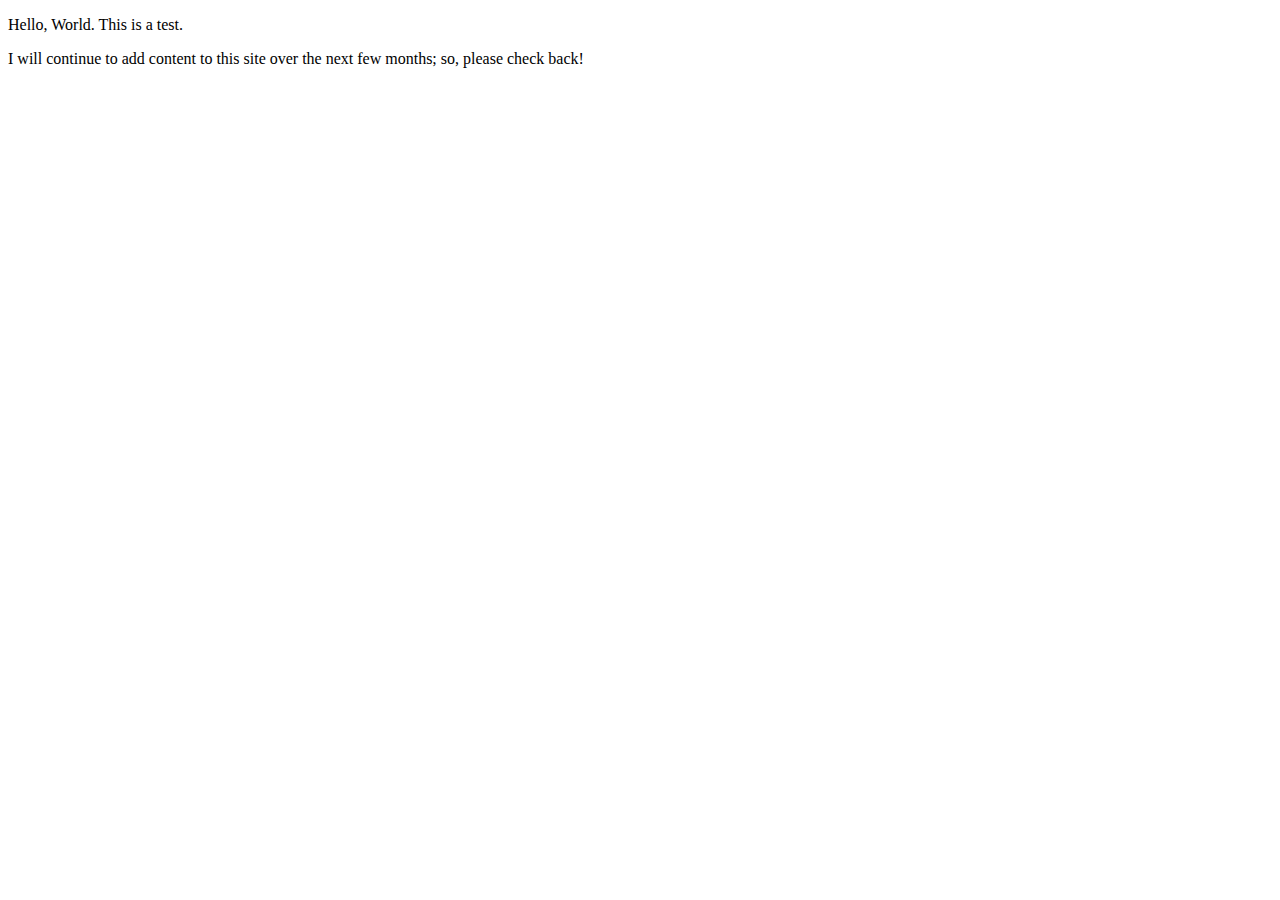
<file: index.html>
<!DOCTYPE html>
<html lang="en">
    <head>
        <meta charset="utf-8">
        <meta name="viewport" content="width=device-width, initial-scale=1.0">
        <meta name="author" content="C.J. Grieve">
        <title>Add a Title</title>
    </head>
    <body>
        <p>Hello, World. This is a test.</p>
        <p>I will continue to add content to this site over the next few months; so, please  check back!</p>
    </body>
</html>
</file>
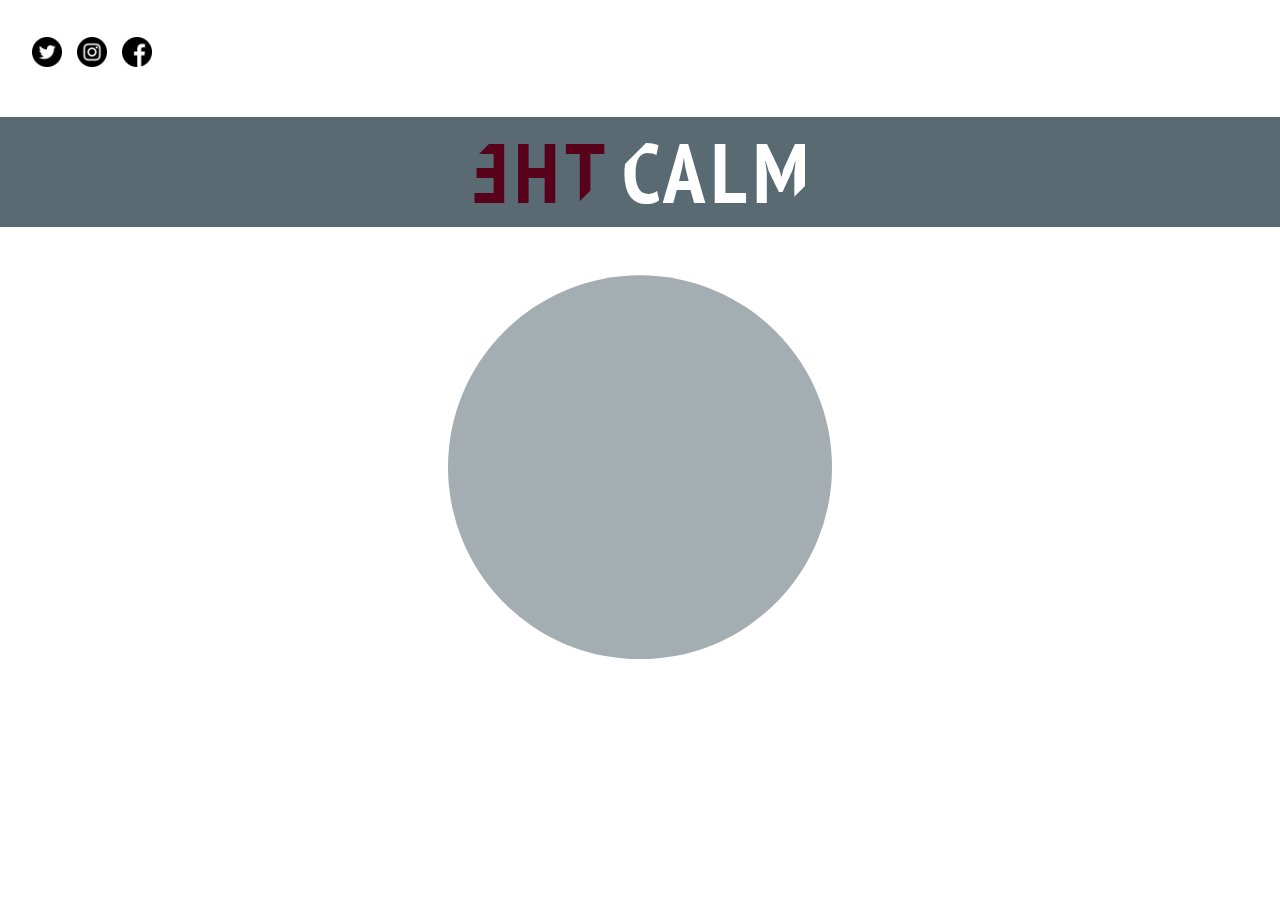
<file: website-mockup/index.html>
<!doctype html>
<html>
<head>
	<meta charset="utf-8">
	<meta name="viewport" content="width=device-width, initial-scale=1.0">
	<meta name="author" content="C.J. Grieve">	
	<title> Index </title>
	<style type="text/css">
	@import url("css/index.css");
</style>
</head>

<body>
	
	<div id="top">
		<nav class="social-media-links">
			<a href="#">
				<img src="images/twitter.svg" alt="twitter icon">
			</a>
			<a href="#">
				<img src="images/instagram.svg" alt="instagram icon">
			</a>
			<a href="#">
				<img src="images/facebook.svg" alt="facebook icon">
			</a>
		</nav>
	</div>
	<div id="header">
  		<div id="logo">
			<h1 class="logo" href="https://grievec.github.io/website-mockup/home.html"> <span class="word1" >The</span> <span class="word2">Calm</span> </h1>
  		</div>
	</div>     
	<div class="footer"></div>
	<div>
		<h2>bistro : tea house</h2>
	</div>
</body>
</html>
</file>
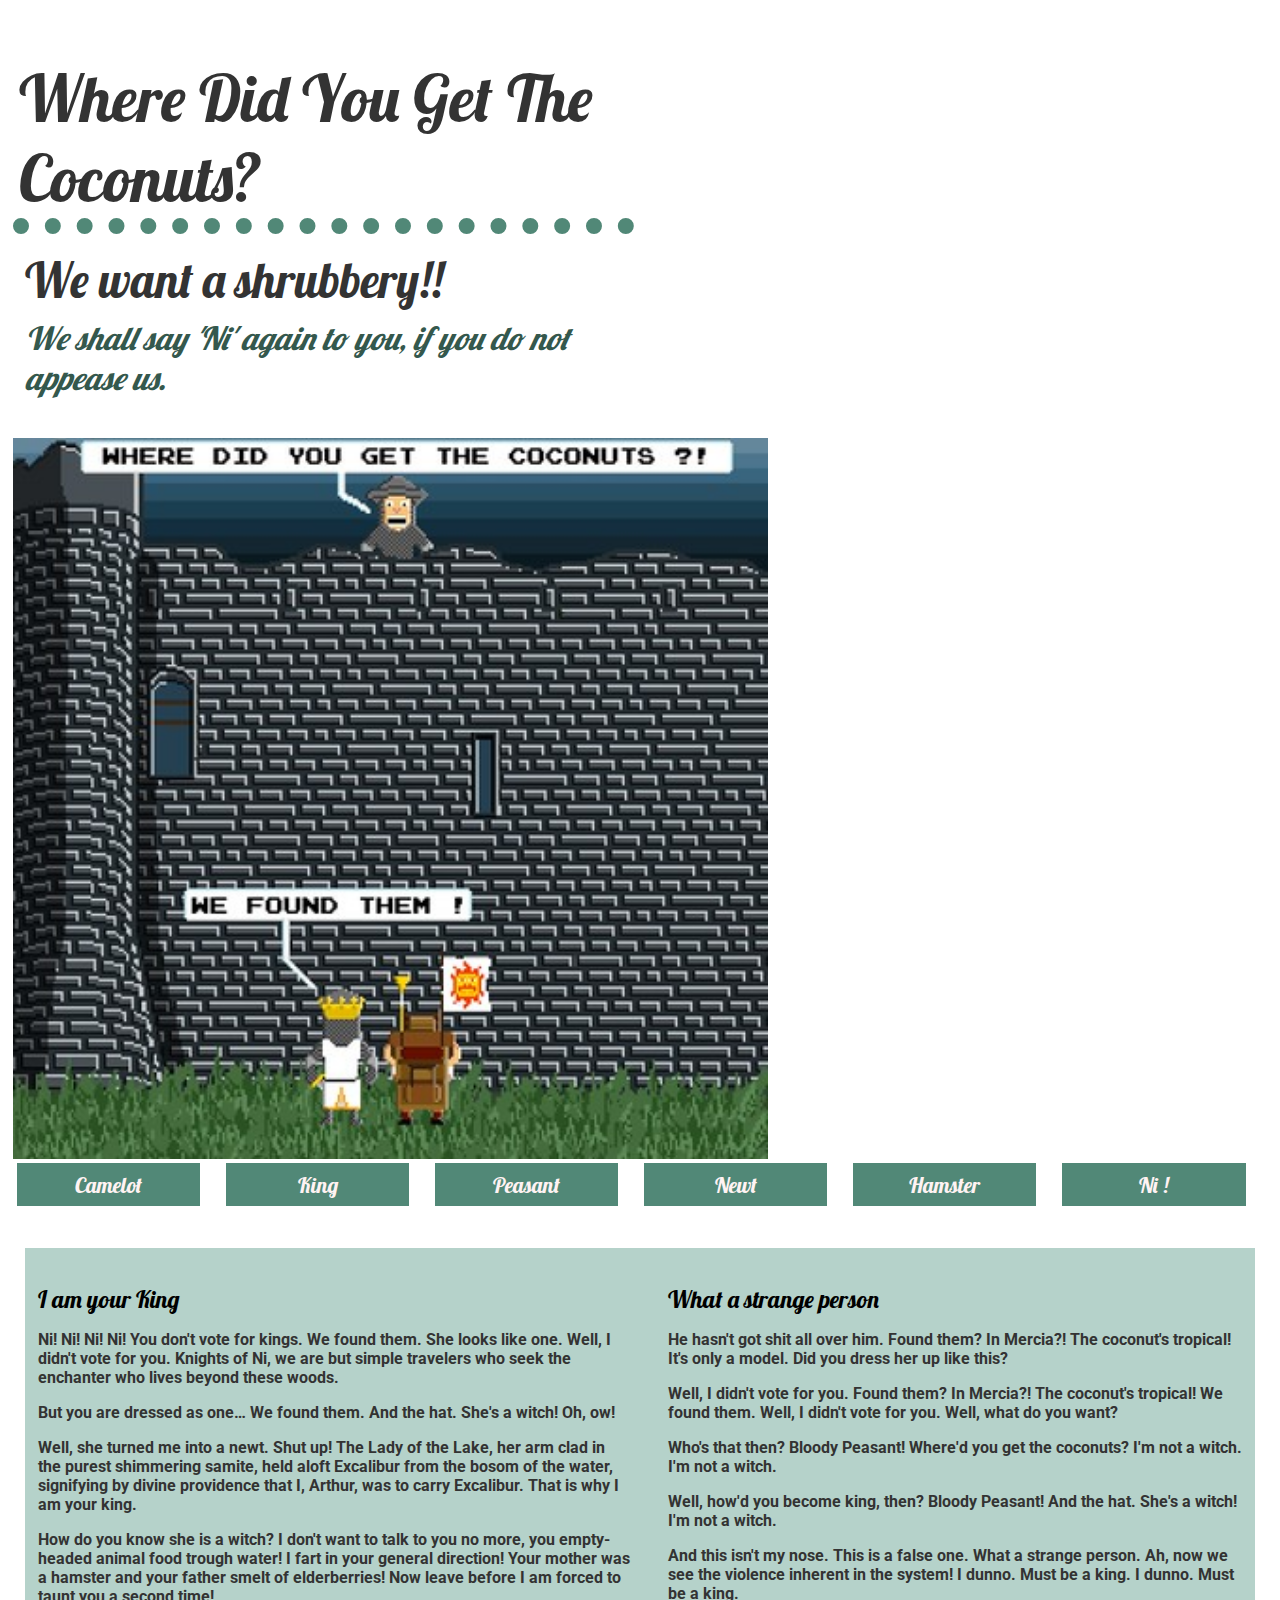
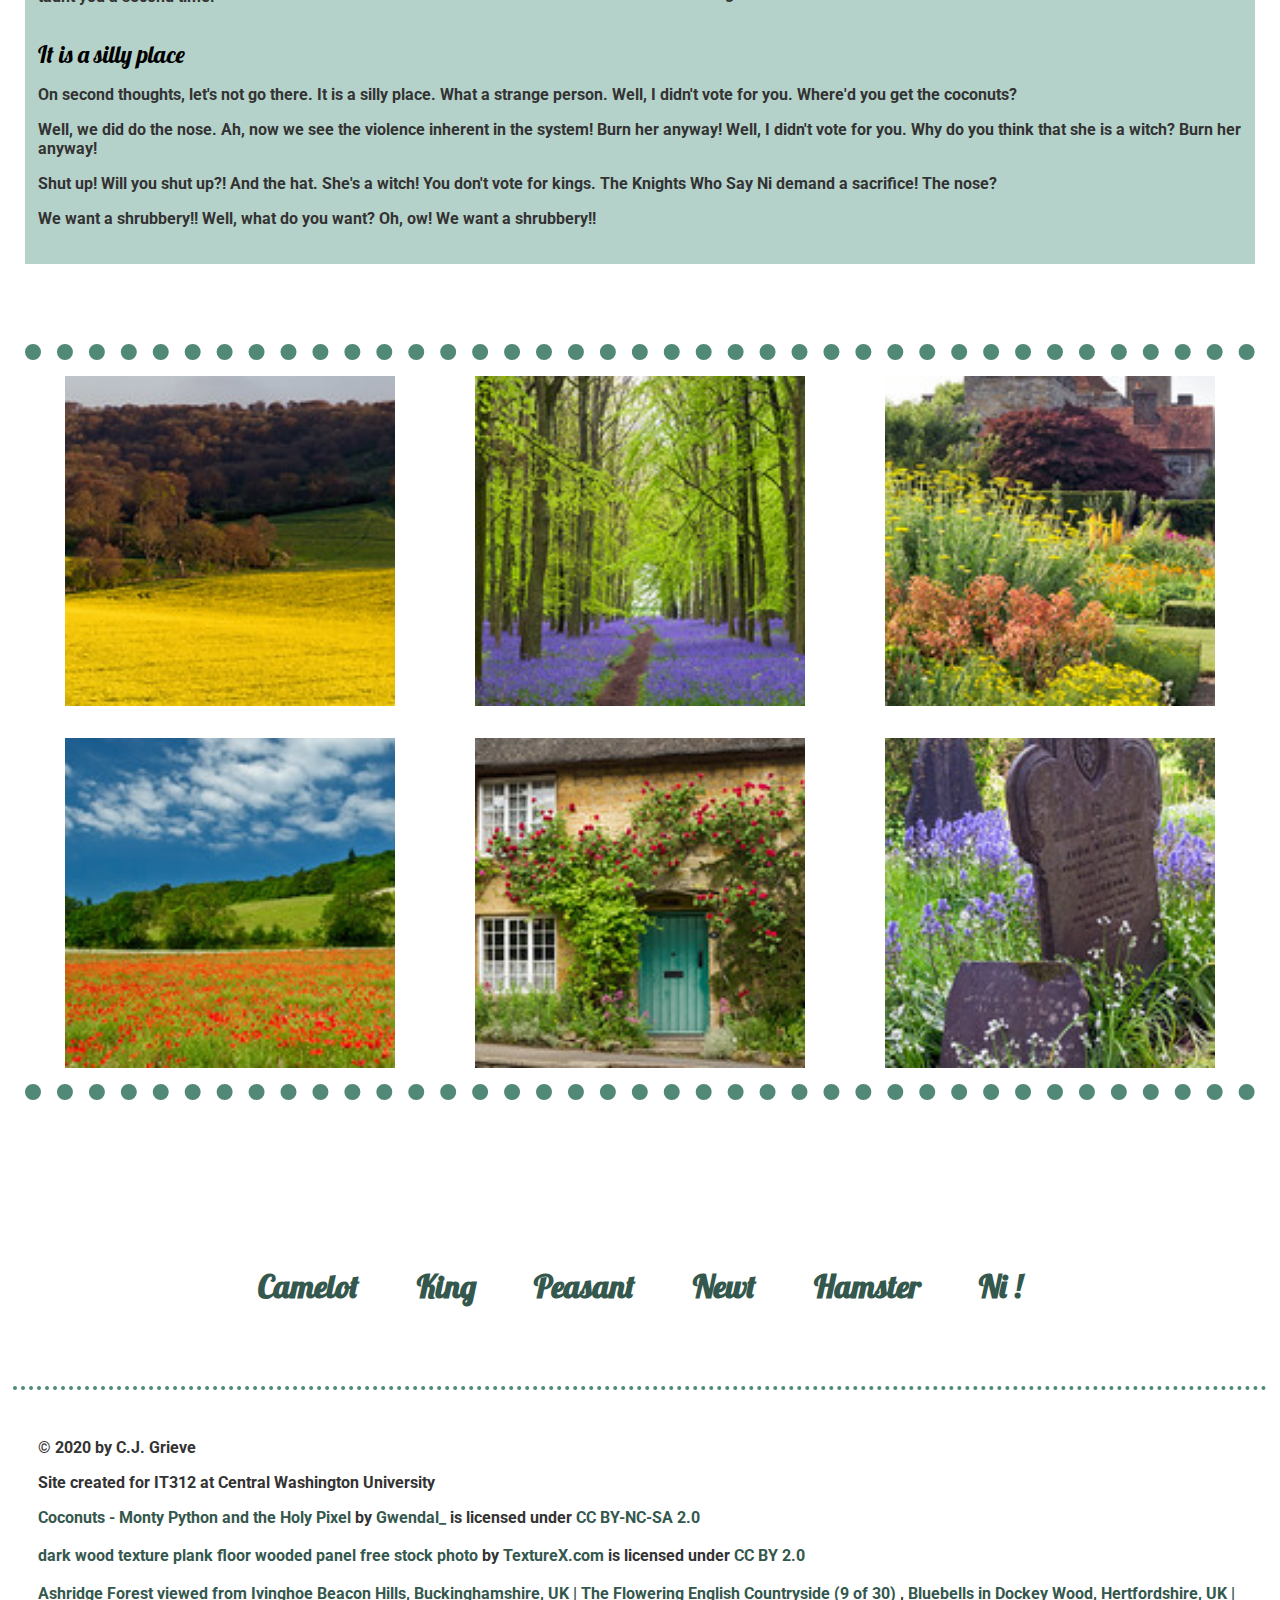
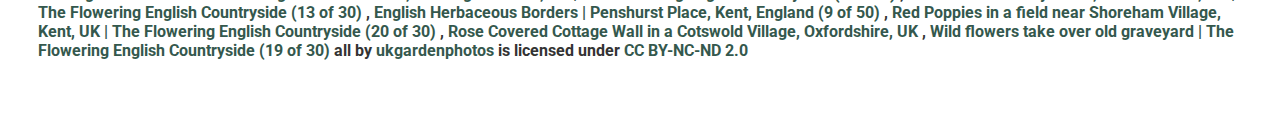
<file: assignment-1.html>
<!doctype html>
<html>
	<head>
		<meta charset="utf-8">
		<meta name="viewport" content="width=devide-width, initial-scale=1">
		<meta name="author" content="C.J. Grieve">
		
		<title>Where'd you get the coconuts?</title>
		
		<style type="text/css" media="(min-width:600px)">
		@import url("css/assignment-1.css")
		</style>
	</head>

	<body id="top">

		<header class="page-header">		

			<div class="heading-text">			
				<h1 class="main-heading">Where did you get the coconuts?</h1>
				<p class="title">We want a shrubbery!!</p>
				<p class="slogan">We shall say 'Ni' again to you, if you do not appease us.</p>
			</div>
		</header>	

		<div class="heading-image">
			<img src="images/Coconuts - Monty Python and the Holy Pixel.jpg" alt="monty python castle coconut discussion">		
		</div>

		<div class="alt-heading-image">
			<img src="images/Coconuts - Monty Python and the Holy Pixel.jpg" alt="monty python castle coconut discussion">		
		</div>

		<nav class="main-nav">
			<a href="assignment-1.html">Camelot</a>
			<a href="assignment-1.html">King</a>
			<a href="assignment-1.html">Peasant</a>
			<a href="assignment-1.html">Newt</a>
			<a href="assignment-1.html">Hamster</a>
			<a href="assignment-1.html">Ni !</a>
		</nav>

		<main class="content-area">
			<section class="main-section">

				<section class="section-1">
					<h2>I am your King</h2>
					<p>Ni! Ni! Ni! Ni! You don't vote for kings. We found them. She looks like one. Well, I didn't vote for you. Knights of Ni, we are but simple travelers who seek the enchanter who lives beyond these woods.
					</p>
					<p>But you are dressed as one… We found them. And the hat. She's a witch! Oh, ow!
					</p>
					<p>Well, she turned me into a newt. Shut up! The Lady of the Lake, her arm clad in the purest shimmering samite, held aloft Excalibur from the bosom of the water, signifying by divine providence that I, Arthur, was to carry Excalibur. That is why I am your king.
					</p>
					<p>How do you know she is a witch? I don't want to talk to you no more, you empty-headed animal food trough water! I fart in your general direction! Your mother was a hamster and your father smelt of elderberries! Now leave before I am forced to taunt you a second time!
					</p>
				</section>

				<section class="section-2">
					<h2>What a strange person</h2>
					<p>He hasn't got shit all over him. Found them? In Mercia?! The coconut's tropical! It's only a model. Did you dress her up like this?
					</p>
					<p>Well, I didn't vote for you. Found them? In Mercia?! The coconut's tropical! We found them. Well, I didn't vote for you. Well, what do you want?
					</p>
					<p>Who's that then? Bloody Peasant! Where'd you get the coconuts? I'm not a witch. I'm not a witch.
					</p>
					<p>Well, how'd you become king, then? Bloody Peasant! And the hat. She's a witch! I'm not a witch.
					</p>
					<p>And this isn't my nose. This is a false one. What a strange person. Ah, now we see the violence inherent in the system! I dunno. Must be a king. I dunno. Must be a king.
					</p>
				</section>

				<section class="section-3">
					<h2>It is a silly place</h2>
					<p>On second thoughts, let's not go there. It is a silly place. What a strange person. Well, I didn't vote for you. Where'd you get the coconuts?
					</p>
					<p>Well, we did do the nose. Ah, now we see the violence inherent in the system! Burn her anyway! Well, I didn't vote for you. Why do you think that she is a witch? Burn her anyway!
					</p>
					<p>Shut up! Will you shut up?! And the hat. She's a witch! You don't vote for kings. The Knights Who Say Ni demand a sacrifice! The nose?
					</p>
					<p>We want a shrubbery!! Well, what do you want? Oh, ow! We want a shrubbery!!
					</p>
				</section>
			</section>

			<aside class="gallery">
				<figure>
					<img src="images/Ashridge Forest viewed from Ivinghoe Beacon Hills, Buckinghamshire, UK (2).jpg">
				</figure>
				<figure>
					<img src="images/Bluebells in Dockey Wood, Hertfordshire, UK.jpg">
				</figure>
				<figure>
					<img src="images/English Herbaceous Borders.jpg">
				</figure>
				<figure>
					<img src="images/Red Poppies in a field near Shoreham Village, Kent, UK (2).jpg">
				</figure>
				<figure>
					<img src="images/Rose Covered Cottage Wall in a Cotswold Village, Oxfordshire, UK.jpg">
				</figure>
				<figure>
					<img src="images/Wild flowers take over old graveyard (2).jpg">
				</figure>
			</aside>
		</main>

		<nav class="sub-nav">
			<a href="assignment-1.html">Camelot</a>
			<a href="assignment-1.html">King</a>
			<a href="assignment-1.html">Peasant</a>
			<a href="assignment-1.html">Newt</a>
			<a href="assignment-1.html">Hamster</a>
			<a href="assignment-1.html">Ni !</a>
		</nav>

		<footer class="copyright">

			<p>
				&copy; 2020 by C.J. Grieve
			</p>
			<p>
				Site created for IT312 at Central Washington University
			</p>

			<p>
				<a href="https://www.flickr.com/photos/10661825@N07/8144531836">Coconuts - Monty Python and the Holy Pixel</a>
				 by 
				<a href="https://www.flickr.com/photos/10661825@N07">Gwendal_</a>
				 is licensed under 
				<a href="https://creativecommons.org/licenses/by-nc-sa/2.0/?ref=ccsearch&atype=html" style="margin-right: 5px;">CC BY-NC-SA 2.0</a>
			<br>
			<br>	
				<a href="https://www.flickr.com/photos/90664873@N07/8460844970">dark wood texture plank floor wooded panel free stock photo</a>
				 by 
				<a href="https://www.flickr.com/photos/90664873@N07">TextureX.com</a>
				 is licensed under 
				<a href="https://creativecommons.org/licenses/by/2.0/?ref=ccsearch&atype=html" style="margin-right: 5px;">CC BY 2.0</a>
			<br>
			<br>
				<a href="https://www.flickr.com/photos/26183800@N07/16229307476">Ashridge Forest viewed from Ivinghoe Beacon Hills, Buckinghamshire, UK | The Flowering English Countryside (9 of 30)</a>
				 , 
				<a href="https://www.flickr.com/photos/26183800@N07/16405226510">Bluebells in Dockey Wood, Hertfordshire, UK | The Flowering English Countryside (13 of 30)</a>
				 , 
				<a href="https://www.flickr.com/photos/26183800@N07/14290328274">English Herbaceous Borders | Penshurst Place, Kent, England (9 of 50)</a>
				 , 
				<a href="https://www.flickr.com/photos/26183800@N07/16710569320">Red Poppies in a field near Shoreham Village, Kent, UK | The Flowering English Countryside (20 of 30)</a>
				 , 
				<a href="https://www.flickr.com/photos/26183800@N07/34142506343">Rose Covered Cottage Wall in a Cotswold Village, Oxfordshire, UK</a>
				 , 
				<a href="https://www.flickr.com/photos/26183800@N07/16659208489">Wild flowers take over old graveyard | The Flowering English Countryside (19 of 30)</a>
				 all by 
				<a href="https://www.flickr.com/photos/26183800@N07">ukgardenphotos</a>
				 is licensed under 
				<a href="https://creativecommons.org/licenses/by-nc-nd/2.0/?ref=ccsearch&atype=html" style="margin-right: 5px;">CC BY-NC-ND 2.0</a>
			</p>
		</footer>		
	</body>
</html>
</file>
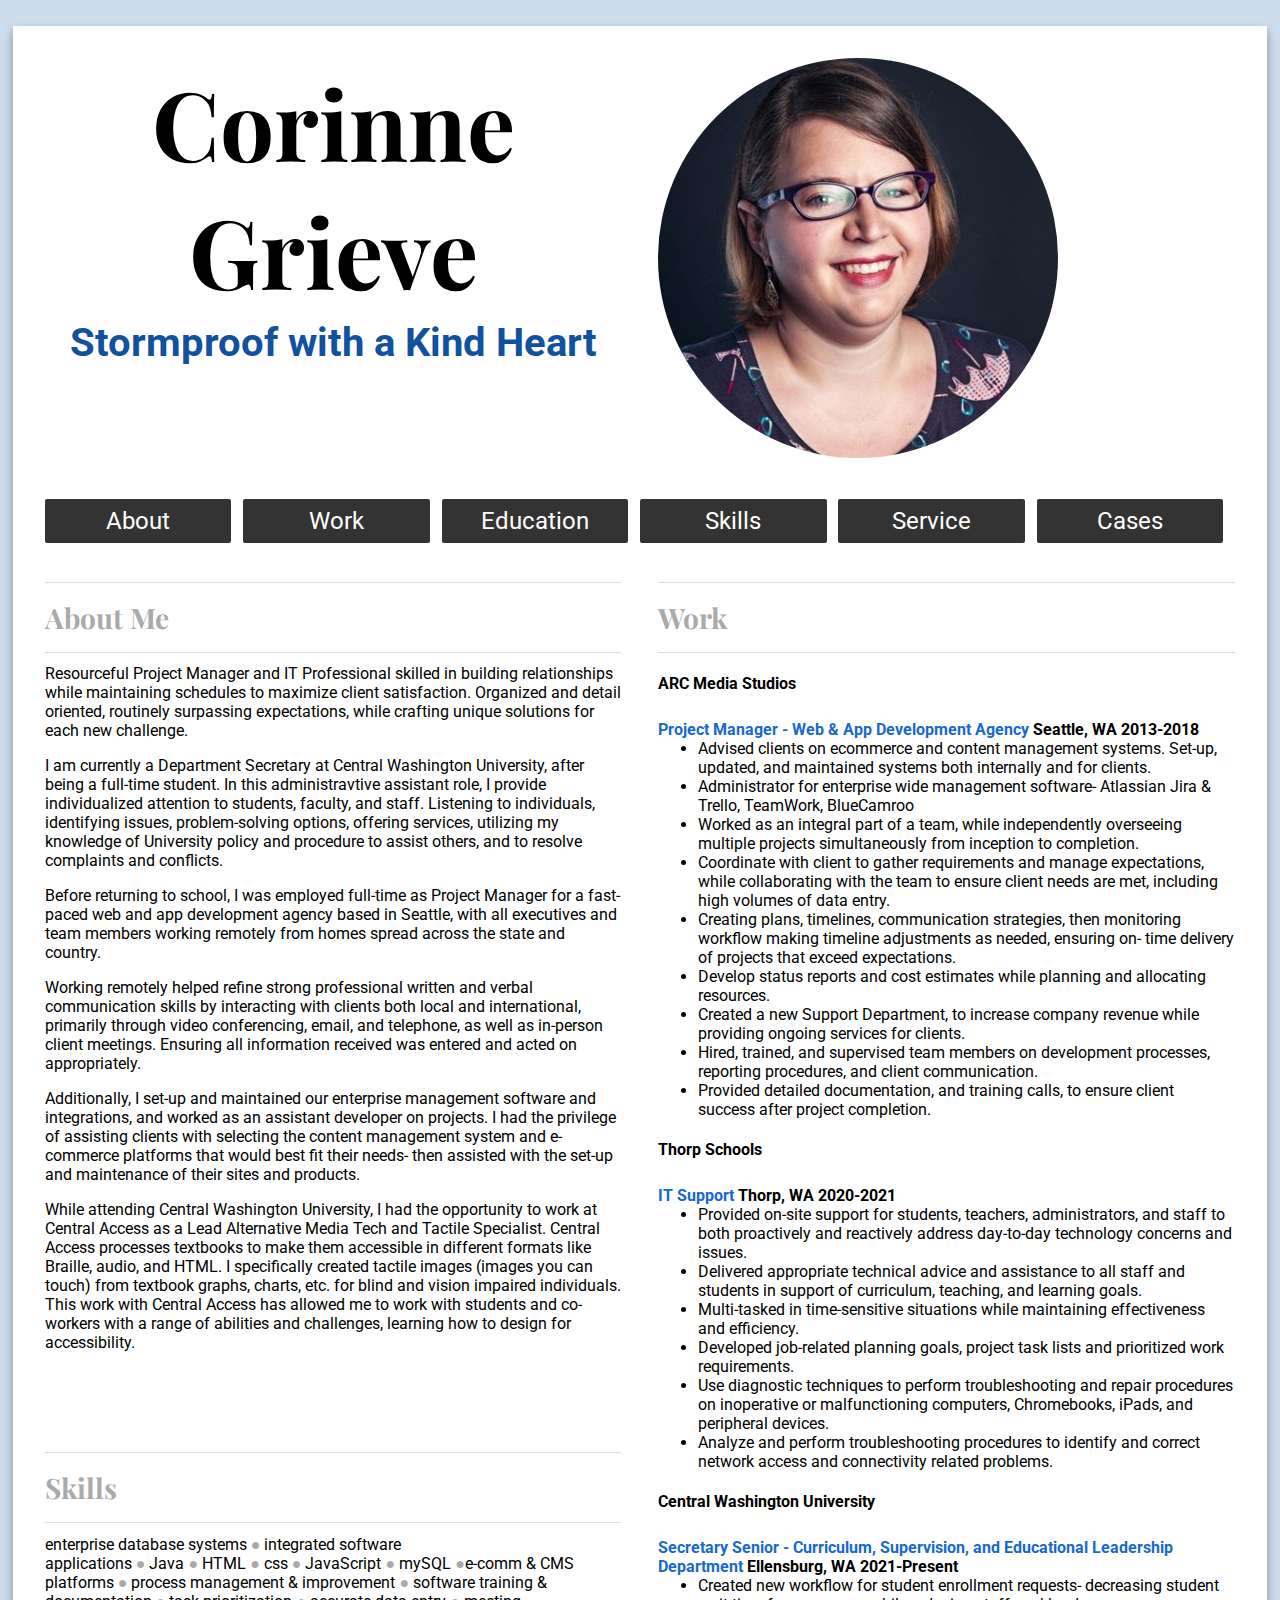
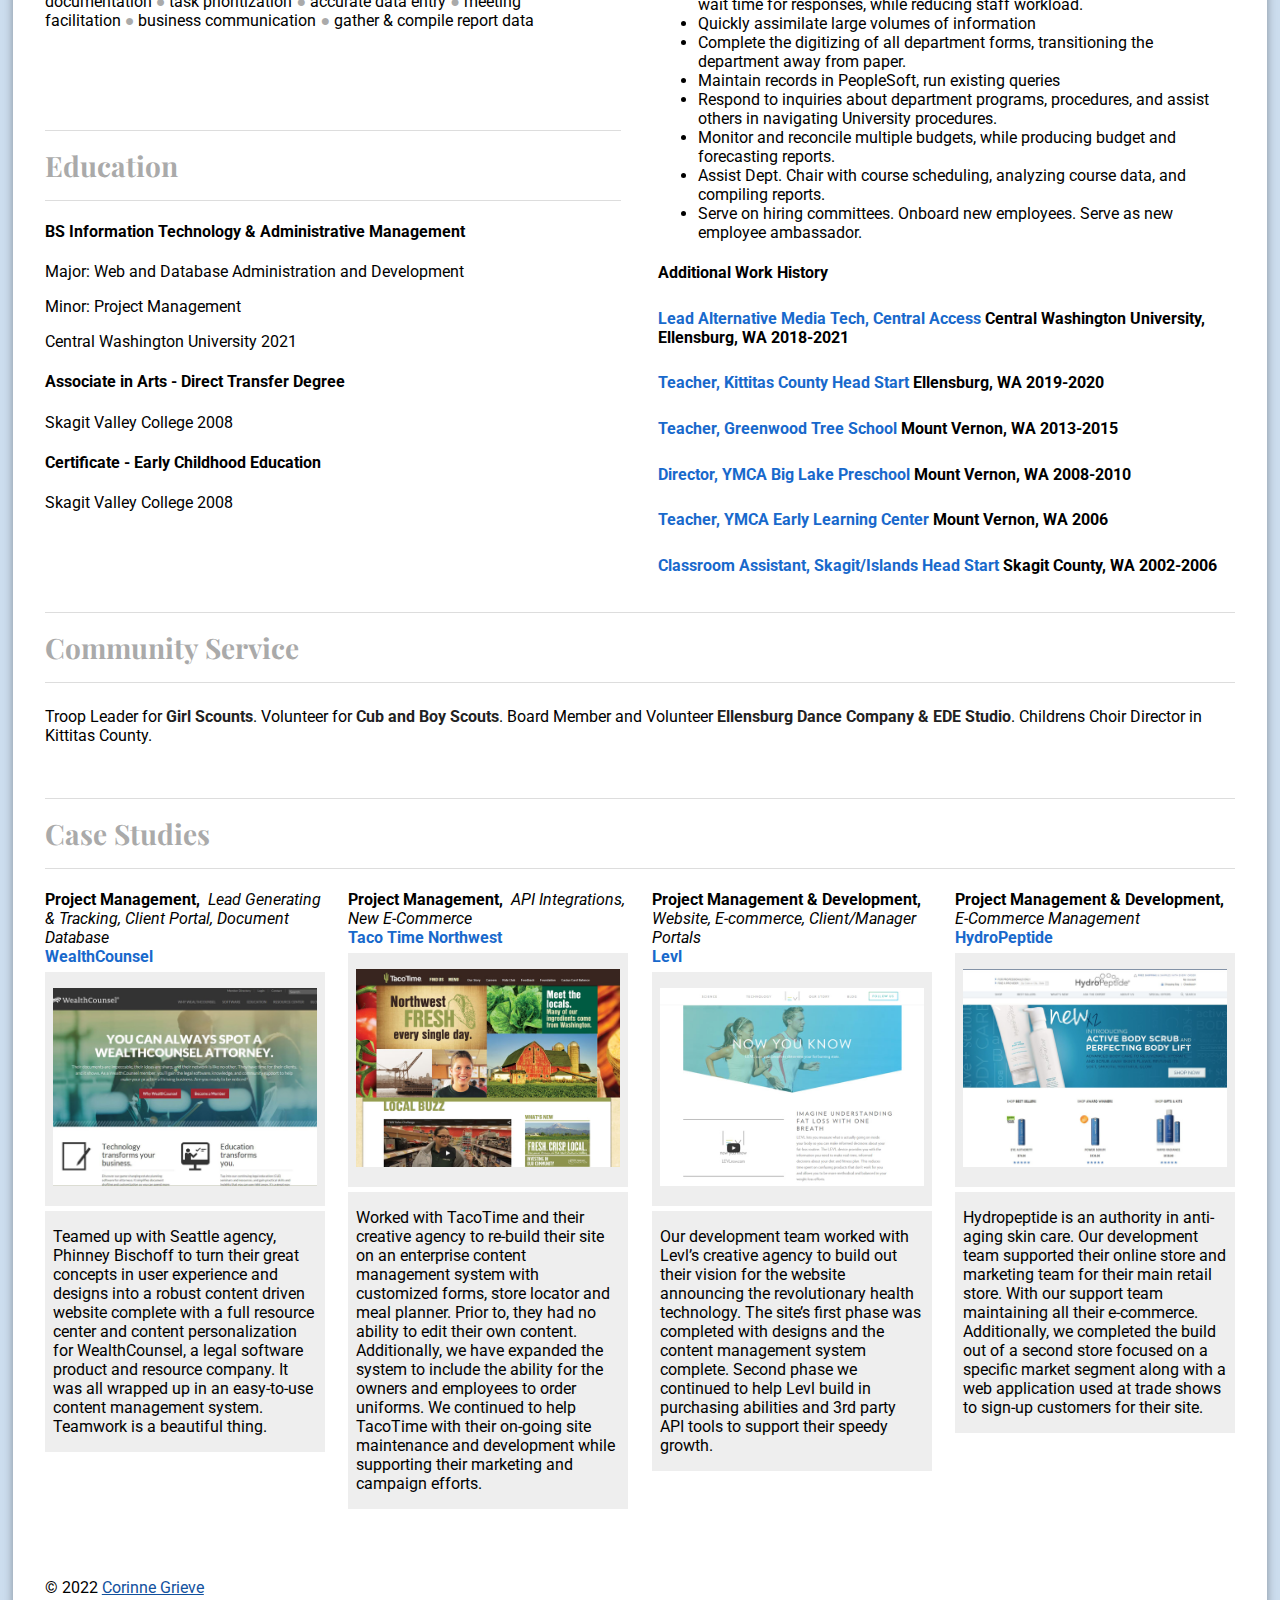
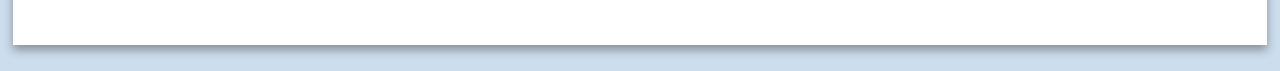
<file: responsive-resume/resume-example.html>
<!DOCTYPE html>
<html lang="en">
<head>
	<meta charset="utf-8">
    <meta name="viewport" content="width=device-width, initial-scale=1.0">
    <meta name="author" content="C.J. Grieve">
<title>Resume Example</title>
<style type="text/css">
@import url("css/responsive-resume.css");
</style>
    </head>
    <body>
        <main>
            <section class="resume">
                <header class="grid-area name">
                    <h1>Corinne Grieve</h1>
                    <h2>Stormproof with a Kind Heart</h2>
                </header>
                <div class="grid-area photo">
                    <img src="images/corinneGrieve.jpg" alt="corinne grieve headshot">
                </div>
                <nav class="grid-area">
                    <a href="#anchor-about">About</a>
                    <a href="#anchor-work">Work</a>
                    <a href="#anchor-education">Education</a>
                    <a href="#anchor-skills">Skills</a>
                    <a href="#anchor-service">Service</a>
                    <a href="#anchor-cases">Cases</a>
                </nav>
                <section id="about" class="grid-area about">                
					<a name="anchor-about"></a>
					<h3>About Me</h3>
                    <p>Resourceful Project Manager and IT Professional skilled in building relationships while maintaining schedules to maximize client satisfaction. Organized and detail oriented, routinely surpassing expectations, while crafting unique solutions for each new challenge.</p>
                    <p> I am currently a Department Secretary at Central Washington University, after being a full-time student. In this administravtive assistant role, I provide individualized attention to students, faculty, and staff. Listening to individuals, identifying issues, problem-solving options, offering services, utilizing my knowledge of University policy and procedure to assist others, and to resolve complaints and conflicts.</p> 
					<p>Before returning to school, I was employed full-time as Project Manager for a fast-paced web and app development agency based in Seattle, with all executives and team members working remotely from homes spread across the state and country.</p>
					<p>Working remotely helped refine strong professional written and verbal communication skills by interacting with clients both local and international, primarily through video conferencing, email, and telephone, as well as in-person client meetings. Ensuring all information received was entered and acted on appropriately.</p>
					<p>Additionally, I set-up and maintained our enterprise management software and integrations, and worked as an assistant developer on projects. I had the privilege of assisting clients with selecting the content management system and e-commerce platforms that would best fit their needs- then assisted with the set-up and maintenance of their sites and products.</p>
                    <p>While attending Central Washington University, I had the opportunity to work at Central Access as a Lead Alternative Media Tech and Tactile Specialist. Central Access processes textbooks to make them accessible in different formats like Braille, audio, and HTML. I specifically created tactile images (images you can touch) from textbook graphs, charts, etc. for blind and vision impaired individuals. This work with Central Access has allowed me to work with students and co-workers with a range of abilities and challenges, learning how to design for accessibility.</p>
                </section>
                <section id="work" class="grid-area work">
                    <a name="anchor-work"></a>
					<h3>Work</h3>
                    <article class="work-list">
                        <section class="work-list-1">
                            <h4>ARC Media Studios </h4>
                            <h5><span>Project Manager - Web &amp; App Development Agency</span> Seattle, WA 2013-2018</h5>
                            <ul>
                                <li>Advised clients on ecommerce and content management systems. Set-up, updated, and maintained systems both internally and for clients.</li>
								<li>Administrator for enterprise wide management software- Atlassian Jira &amp; Trello, TeamWork, BlueCamroo</li>
								<li>Worked as an integral part of a team, while independently overseeing multiple projects simultaneously from inception to completion.</li>
								<li>Coordinate with client to gather requirements and manage expectations, while collaborating with the team to ensure client needs are met, including high volumes of data entry.</li>
								<li>Creating plans, timelines, communication strategies, then monitoring workflow making timeline adjustments as needed, ensuring on- time delivery of projects that exceed expectations.</li>
								<li>Develop status reports and cost estimates while planning and allocating resources.</li>
								<li>Created a new Support Department, to increase company revenue while providing ongoing services for clients.</li>
								<li>Hired, trained, and supervised team members on development processes, reporting procedures, and client communication.</li>
								<li>Provided detailed documentation, and training calls, to ensure client success after project completion.</li>
                            </ul>
                        </section>
                        <section class="work-list-2">
                             <h4>Thorp Schools</h4>
                            <h5><span>IT Support</span> Thorp, WA 2020-2021</h5>
                            <ul>
                                <li>Provided on-site support for students, teachers, administrators, and staff to both proactively and reactively address day-to-day technology concerns and issues.</li>
								<li>Delivered appropriate technical advice and assistance to all staff and students in support of curriculum, teaching, and learning goals.</li>
								<li>Multi-tasked in time-sensitive situations while maintaining effectiveness and efficiency.</li>
								<li>Developed job-related planning goals, project task lists and prioritized work requirements.</li>
								<li>Use diagnostic techniques to perform troubleshooting and repair procedures on inoperative or malfunctioning computers, Chromebooks, iPads, and peripheral devices.</li>
								<li>Analyze and perform troubleshooting procedures to identify and correct network access and connectivity related problems.</li>
                            </ul>
                        </section>
                        <section class="work-list-3">
                            <h4>Central Washington University</h4>
                            <h5><span>Secretary Senior - Curriculum, Supervision, and Educational Leadership Department</span> Ellensburg, WA 2021-Present</h5>
                            <ul>
                                <li>Created new workflow for student enrollment requests- decreasing student wait time for responses, while reducing staff workload.</li>
								<li>Quickly assimilate large volumes of information</li>
								<li>Complete the digitizing of all department forms, transitioning the department away from paper.</li>
								<li>Maintain records in PeopleSoft, run existing queries</li>
								<li>Respond to inquiries about department programs, procedures, and assist others in navigating University procedures.</li>
								<li>Monitor and reconcile multiple budgets, while producing budget and forecasting reports.</li>
								<li>Assist Dept. Chair with course scheduling, analyzing course data, and compiling reports.</li>
								<li>Serve on hiring committees. Onboard new employees. Serve as new employee ambassador. </li>
                            </ul>
                        </section>
                        <section class="work-list-4">
                            <h4>Additional Work History</h4>
                            <h5><span>Lead Alternative Media Tech, Central Access</span> Central Washington University, Ellensburg, WA 2018-2021</h5>
							<h5><span>Teacher, Kittitas County Head Start</span> Ellensburg, WA 2019-2020</h5>
							<h5><span>Teacher, Greenwood Tree School</span> Mount Vernon, WA 2013-2015</h5>
							<h5><span>Director, YMCA Big Lake Preschool</span> Mount Vernon, WA 2008-2010</h5>
							<h5><span>Teacher, YMCA Early Learning Center</span> Mount Vernon, WA 2006</h5>
							<h5><span>Classroom Assistant, Skagit/Islands Head Start</span> Skagit County, WA 2002-2006</h5>							
                        </section>                            
                    </article>
                </section>
                <section id="education" class="grid-area education">
                    <a name="anchor-education"></a>
					<h3>Education</h3>
                    <h4>BS Information Technology &amp; Administrative Management</h4>
                    <p>Major: Web and Database Administration and Development</p>
					<p>Minor: Project Management</p>
					<p>Central Washington University 2021</p>
                    <h4>Associate in Arts - Direct Transfer Degree</h4>
                    <p>Skagit Valley College 2008</p>
                    <h4>Certificate - Early Childhood Education</h4>
                    <p>Skagit Valley College 2008</p>
                </section>
                <section id="skills" class="grid-area skills">
                    <a name="anchor-skills"></a>
					<h3>Skills</h3>
                    <p>enterprise database systems&nbsp;<span class="divider">●</span>&nbsp;integrated software applications&nbsp;<span class="divider">●</span>&nbsp;Java&nbsp;<span class="divider">●</span>&nbsp;HTML&nbsp;<span class="divider">●</span>&nbsp;css&nbsp;<span class="divider">●</span>&nbsp;JavaScript&nbsp;<span class="divider">●</span>&nbsp;mySQL&nbsp;<span class="divider">●</span>e-comm &amp; CMS platforms&nbsp;<span class="divider">●</span>&nbsp;process management &amp; improvement&nbsp;<span class="divider">●</span>&nbsp;software training &amp; documentation&nbsp;<span class="divider">●</span>&nbsp;task prioritization&nbsp;<span class="divider">●</span>&nbsp;accurate data entry&nbsp;<span class="divider">●</span>&nbsp;meeting facilitation&nbsp;<span class="divider">●</span>&nbsp;business communication&nbsp;<span class="divider">●</span>&nbsp;gather &amp; compile report data</p>
                </section>
                <section id="service" class="grid-area service">
                    <a name="anchor-service"></a>
					<h3>Community Service</h3>
                    <p>Troop Leader for  <strong class="strong">Girl Scounts</strong>. Volunteer for <strong class="strong">Cub and Boy Scouts</strong>. Board Member and Volunteer <strong class="strong">Ellensburg Dance Company &amp; EDE Studio</strong>. Childrens Choir Director in Kittitas County.  </p>
                </section>
                <section id="cases" class="grid-area cases">
                    <a name="anchor-cases"></a>
					<h3>Case Studies</h3>
                    <article class="case-list">
                        <section class="case-1">
                            <h4>Project Management,&nbsp; <em>Lead Generating &amp; Tracking, Client Portal, Document Database</em><br>
                            <span class="company-name">WealthCounsel</span></h4>
                            <p><img src="images/wealthcounsel.jpg" alt="wealthcounsel .com homepage"></p>
							<p>Teamed up with Seattle agency, Phinney Bischoff to turn their great concepts in user experience and designs into a robust content driven website complete with a full resource center and content personalization for WealthCounsel, a legal software product and resource company. It was all wrapped up in an easy-to-use content management system. Teamwork is a beautiful thing.</p>
                        </section>
                        <section class="case-2">
                            <h4>Project Management,&nbsp; <em>API Integrations, New E-Commerce</em><br>
                            <span class="company-name">Taco Time Northwest</span></h4>
                            <p><img src="images/tacotimenw.jpg" alt="tacotime northwest .com homepage"></p>
							<p>Worked with TacoTime and their creative agency to re-build their site on an enterprise content management system with customized forms, store locator and meal planner. Prior to, they had no ability to edit their own content. Additionally, we have expanded the system to include the ability for the owners and employees to order uniforms. We continued to help TacoTime with their on-going site maintenance and development while supporting their marketing and campaign efforts.</p>
                        </section>
                        <section class="case-3">
                            <h4>Project Management &amp; Development,&nbsp; <em>Website, E-commerce, Client/Manager Portals</em><br>
                            <span class="company-name">Levl</span></h4>
                            <p><img src="images/levlnow.jpg" alt="levl now .com homepage"></p>
							<p>Our development team worked with Levl’s creative agency to build out their vision for the website announcing the revolutionary health technology. The site’s first phase was completed with designs and the content management system complete. Second phase we continued to help Levl build in purchasing abilities and 3rd party API tools to support their speedy growth.</p>
                        </section>
                        <section class="case-4">
                             <h4>Project Management &amp; Development, <em>E-Commerce Management</em><br>
                            <span class="company-name">HydroPeptide</span></h4>
                            <p><img src="images/hydropeptide.jpg" alt="hydropeptide .com homepage"></p>
							<p>Hydropeptide is an authority in anti-aging skin care. Our development team supported their online store and marketing team for their main retail store. With our support team maintaining all their e-commerce. Additionally, we completed the build out of a second store focused on a specific market segment along with a web application used at trade shows to sign-up customers for their site.</p>
                        </section>
                    </article>
                </section>
                <footer class="grid-area">
                    <p>© 2022 <a href="https://grievec.github.io/responsive-resume/resume-example.html#">Corinne Grieve</a></p>
                </footer>
            </section>
        </main>
    
</body>
</html>
</file>
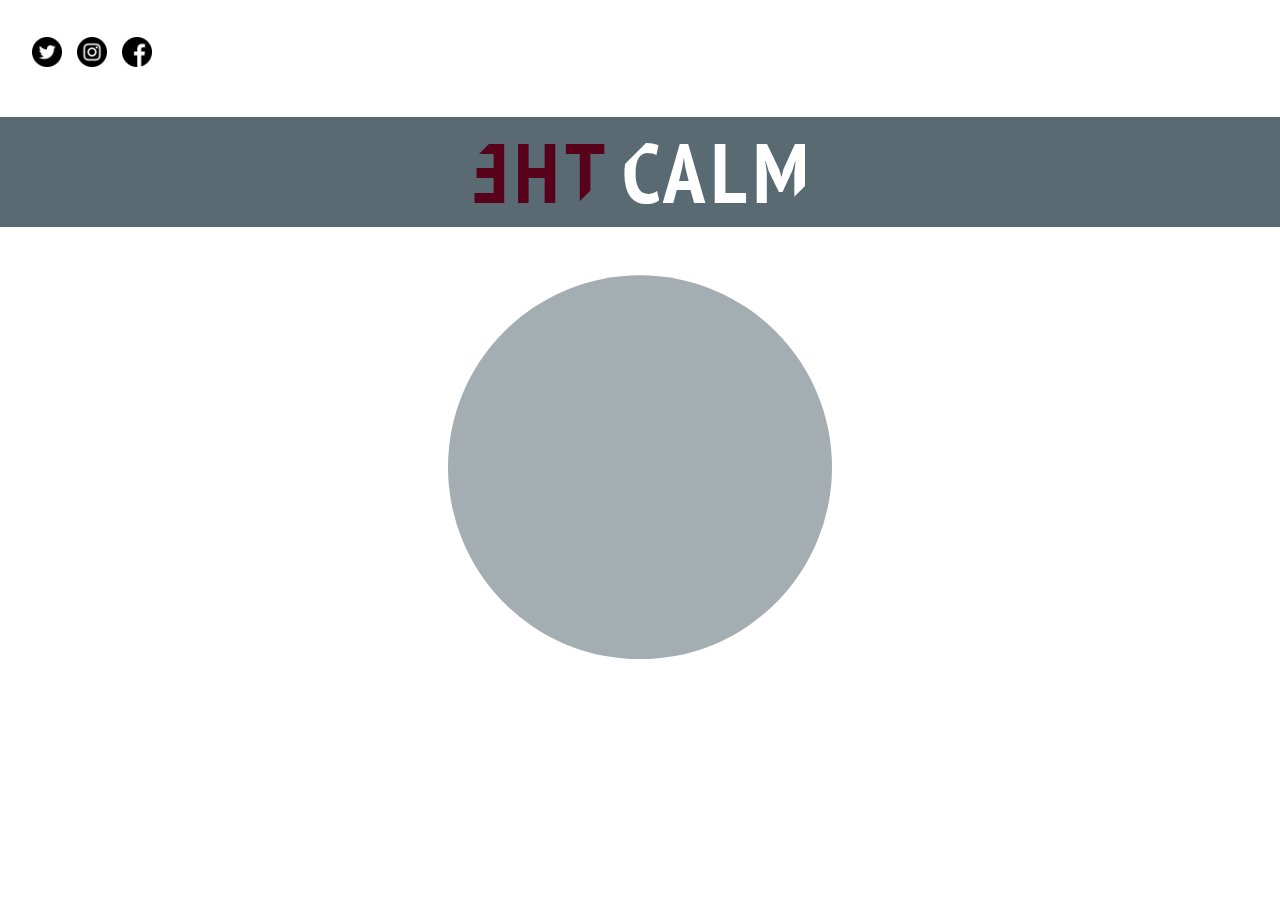
<file: splash-page/splash-page.html>
<!doctype html>
<html>
<head>
	<meta charset="utf-8">
	<meta name="viewport" content="width=device-width, initial-scale=1.0">
	<meta name="author" content="C.J. Grieve">	
	<title> Splash Page </title>
	<style type="text/css">
	@import url("css/splash-page.css");
</style>
</head>

<body>
	
	<div id="top">
		<nav class="social-media-links">
			<a href="#">
				<img src="images/twitter.png" alt="twitter icon">
			</a>
			<a href="#">
				<img src="images/instagram.png" alt="instagram icon">
			</a>
			<a href="#">
				<img src="images/facebook.png" alt="facebook icon">
			</a>
		</nav>
	</div>
	<div id="header">
  		<div id="logo">
			<h1 class="logo" href="splash-page.html"> <span class="word1" >The</span> <span class="word2">Calm</span> </h1>
  		</div>
	</div>     
	<div class="footer"></div>
	<div>
		<h2>bistro : tea house</h2>
	</div>
</body>
</html>
</file>
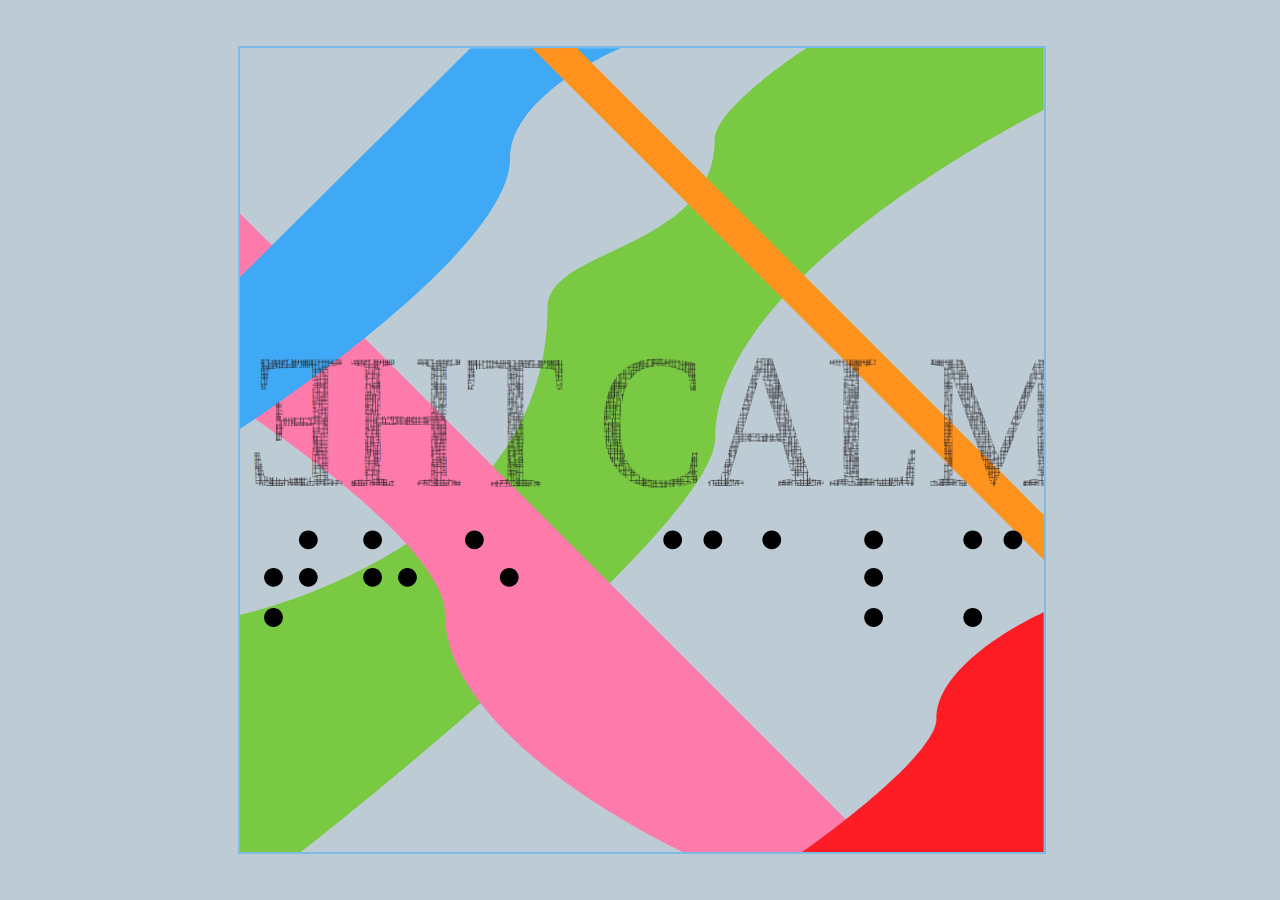
<file: svg-logo/svg-logo.html>
<!doctype html>
<html lang="en">
<head>
	<meta charset="utf-8">
	<meta name="viewport" content="width=device-width, initial-scale=1.0">
	<meta name="author" content="C.J. Grieve">
<title>svg-logo</title>
	<link href="css/svg-logo.css" rel="stylesheet" type="text/css">
</head>

<body>
	<header class="page-header">
		<h1 class="logo">
			<a href="#">
				<img src="images/calm-logo-2.svg" alt="the calm burlap logo including visual braille">
			</a>
		</h1>
	</header>
    
</body>
</html>
</file>
<file: svg-logo/css/svg-logo.css>
body {
    margin: 0;
    box-sizing: border-box;
    background-color:rgba(189,204,212,1.00);
}

.page-header {
    margin:0;
}

.logo {
    margin:0;
    position: absolute;
    top:0;
    left:0;
    height:100%;
    width:100%;
    display:flex;
    align-items: center;
    justify-content: center;
}

.logo img {
    display:block;
    margin:0 auto;
    width:100%;
    max-width:1200px;
}

@media (min-width:1200px) {
    
    .logo img {
        border:2px solid rgba(63,169,245,0.5);
    }
}
</file>
